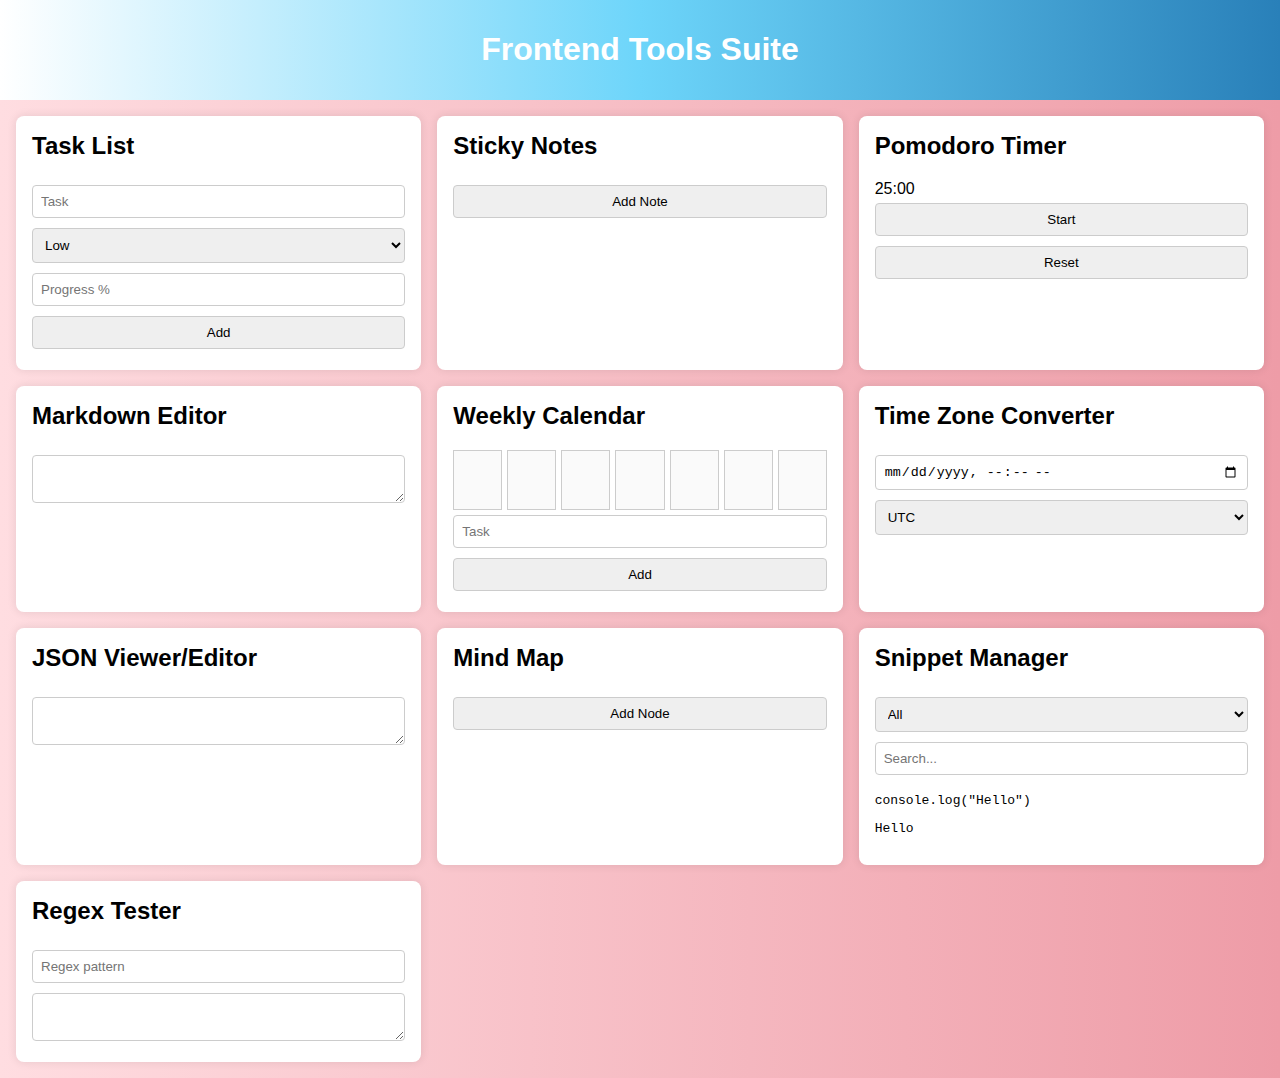
<file: index.html>
<!DOCTYPE html>
<html lang="en">
<head>
  <meta charset="UTF-8" />
  <meta name="viewport" content="width=device-width, initial-scale=1.0" />
  <link rel="icon" href="/images/a-favicon-image-for-a-progress-tracking-_9QxubwUXSjuTiKeGEpFoaw_PfAu4lnPSK6uqwgYtrSrYQ.jpeg" type="image/x-icon">
  <meta name="description" content="All-in-one productivity tools">
  <meta name="keywords" content="productivity, tools, frontend, developer, task list, sticky notes, pomodoro, markdown, calendar, timezone converter, json viewer, mind map, snippet manager, regex tester">
  <title>productivity Tracker</title>
  <link rel="stylesheet" href="index.css">
</head>
<body>
<header>
  <h1>Frontend Tools Suite</h1>
</header>
<main>
  <section id="taskList"  >
    <h2>Task List</h2>
    <input id="taskInput" placeholder="Task" />
    <select id="priority" name="priority" aria-label="priority"><option>Low</option><option>Medium</option><option>High</option></select>
    <input type="number" id="progress" placeholder="Progress %" />
    <button onclick="addTask()">Add</button>
    <div id="tasks"></div>
  </section>

  <section id="stickyNotes"  >
    <h2>Sticky Notes</h2>
    <button onclick="addNote()">Add Note</button>
    <div id="notes"></div>
  </section>

  <section id="pomodoro"  >
    <h2>Pomodoro Timer</h2>
    <div id="timer">25:00</div>
    <button onclick="startTimer()">Start</button>
    <button onclick="resetTimer()">Reset</button>
  </section>

  <section id="markdown"  >
    <h2>Markdown Editor</h2>
    <textarea id="markdownInput" oninput="updatePreview()" aria-label="markdownInput"></textarea>
    <div id="markdownPreview"></div>
    <div id="wordCount"></div>
  </section>

  <section id="calendar"  >
    <h2>Weekly Calendar</h2>
    <div class="calendar" id="calendarGrid"></div>
    <input id="calendarTask" placeholder="Task" />
    <button onclick="addCalendarTask()">Add</button>
  </section>

  <section id="timezone"  >
    <h2>Time Zone Converter</h2>
    <input id="localTime" type="datetime-local"aria-label="localTime"/>
    <select id="zoneSelect" aria-label="zoneSelect">
      <option value="UTC">UTC</option>
      <option value="America/New_York">New York</option>
      <option value="Asia/Kolkata">Kolkata</option>
    </select>
    <div id="zoneResult"></div>
  </section>

  <section id="jsonEditor"  >
    <h2>JSON Viewer/Editor</h2>
    <textarea id="jsonInput" aria-label="jsonInput" oninput="updateJsonView()"></textarea>
    <pre id="jsonView"></pre>
  </section>

  <section id="mindMap"  >
    <h2>Mind Map</h2>
    <div id="mindMapRoot"></div>
    <button onclick="addMindNode()">Add Node</button>
  </section>

  <section id="snippetManager"  >
    <h2>Snippet Manager</h2>
    <select id="languageFilter" onchange="filterSnippets() " aria-label="languageFilter">
      <option value="all">All</option>
      <option value="js">JavaScript</option>
      <option value="html">HTML</option>
    </select>
    <input id="searchSnippet" placeholder="Search..." oninput="filterSnippets()" />
    <div id="snippets"></div>
  </section>

  <section id="regexTester"  >
    <h2>Regex Tester</h2>
    <input id="regexPattern" placeholder="Regex pattern" />
    <textarea id="regexInput" oninput="testRegex()" aria-label="regexInput"></textarea>
    <div id="regexOutput"></div>
  </section>
</main>
<script>
  // Task list
  function addTask() {
    const task = document.getElementById('taskInput').value;
    const priority = document.getElementById('priority').value;
    const progress = document.getElementById('progress').value;
    const container = document.createElement('div');
    container.innerHTML = `${task} [${priority}]
      <div class='progress-bar'><div class='progress-fill' style='width:${progress}%;'>${progress}%</div></div>`;
    document.getElementById('tasks').appendChild(container);
  }

  // Sticky notes
  function addNote() {
    const note = document.createElement('div');
    note.contentEditable = true;
    note.className = 'note';
    note.textContent = 'Edit me';
    document.getElementById('notes').appendChild(note);
  }

  // Pomodoro
  let timer, seconds = 1500;
  function startTimer() {
    clearInterval(timer);
    timer = setInterval(() => {
      if (seconds <= 0) return;
      seconds--;
      const m = String(Math.floor(seconds / 60)).padStart(2, '0');
      const s = String(seconds % 60).padStart(2, '0');
      document.getElementById('timer').textContent = `${m}:${s}`;
    }, 1000);
  }
  function resetTimer() {
    clearInterval(timer);
    seconds = 1500;
    document.getElementById('timer').textContent = '25:00';
  }

  // Markdown
  function updatePreview() {
    const text = document.getElementById('markdownInput').value;
    document.getElementById('markdownPreview').innerHTML = text.replace(/\*\*(.*?)\*\*/g, '<b>$1</b>').replace(/\n/g, '<br>');
    document.getElementById('wordCount').textContent = 'Words: ' + text.trim().split(/\s+/).length;
  }

  // Weekly calendar
  for (let i = 0; i < 7; i++) {
    const day = document.createElement('div');
    day.className = 'day';
    day.ondragover = e => e.preventDefault();
    day.ondrop = e => e.target.appendChild(document.getElementById(e.dataTransfer.getData('text')));
    document.getElementById('calendarGrid').appendChild(day);
  }
  let taskId = 0;
  function addCalendarTask() {
    const task = document.createElement('div');
    task.textContent = document.getElementById('calendarTask').value;
    task.className = 'task';
    task.id = 'task' + taskId++;
    task.draggable = true;
    task.ondragstart = e => e.dataTransfer.setData('text', task.id);
    document.getElementById('calendarGrid').children[0].appendChild(task);
  }

  // Timezone converter
  document.getElementById('zoneSelect').addEventListener('change', convertTime);
  document.getElementById('localTime').addEventListener('input', convertTime);
  function convertTime() {
    const date = new Date(document.getElementById('localTime').value);
    if (!date.getTime()) return;
    const tz = document.getElementById('zoneSelect').value;
    document.getElementById('zoneResult').textContent = date.toLocaleString('en-US', { timeZone: tz });
  }

  // JSON viewer
  function updateJsonView() {
    try {
      const obj = JSON.parse(document.getElementById('jsonInput').value);
      document.getElementById('jsonView').textContent = JSON.stringify(obj, null, 2);
    } catch (e) {
      document.getElementById('jsonView').textContent = 'Invalid JSON';
    }
  }

  // Mind map
  function addMindNode() {
    const node = document.createElement('div');
    node.textContent = 'Node';
    node.contentEditable = true;
    node.style.border = '1px solid black';
    node.style.margin = '5px';
    node.style.padding = '5px';
    document.getElementById('mindMapRoot').appendChild(node);
  }

  // Snippet manager
  const snippetsData = [
    { lang: 'js', text: 'console.log("Hello")' },
    { lang: 'html', text: '<p>Hello</p>' }
  ];
  function filterSnippets() {
    const lang = document.getElementById('languageFilter').value;
    const search = document.getElementById('searchSnippet').value.toLowerCase();
    const filtered = snippetsData.filter(s => (lang === 'all' || s.lang === lang) && s.text.toLowerCase().includes(search));
    document.getElementById('snippets').innerHTML = filtered.map(s => `<pre>${s.text}</pre>`).join('');
  }
  filterSnippets();

  // Regex tester
  function testRegex() {
    const pattern = document.getElementById('regexPattern').value;
    const text = document.getElementById('regexInput').value;
    try {
      const re = new RegExp(pattern, 'g');
      const highlighted = text.replace(re, m => `<span class='match'>${m}</span>`);
      document.getElementById('regexOutput').innerHTML = highlighted;
    } catch (e) {
      document.getElementById('regexOutput').textContent = 'Invalid Regex';
    }
  }
</script>
</body>
</html>
</file>
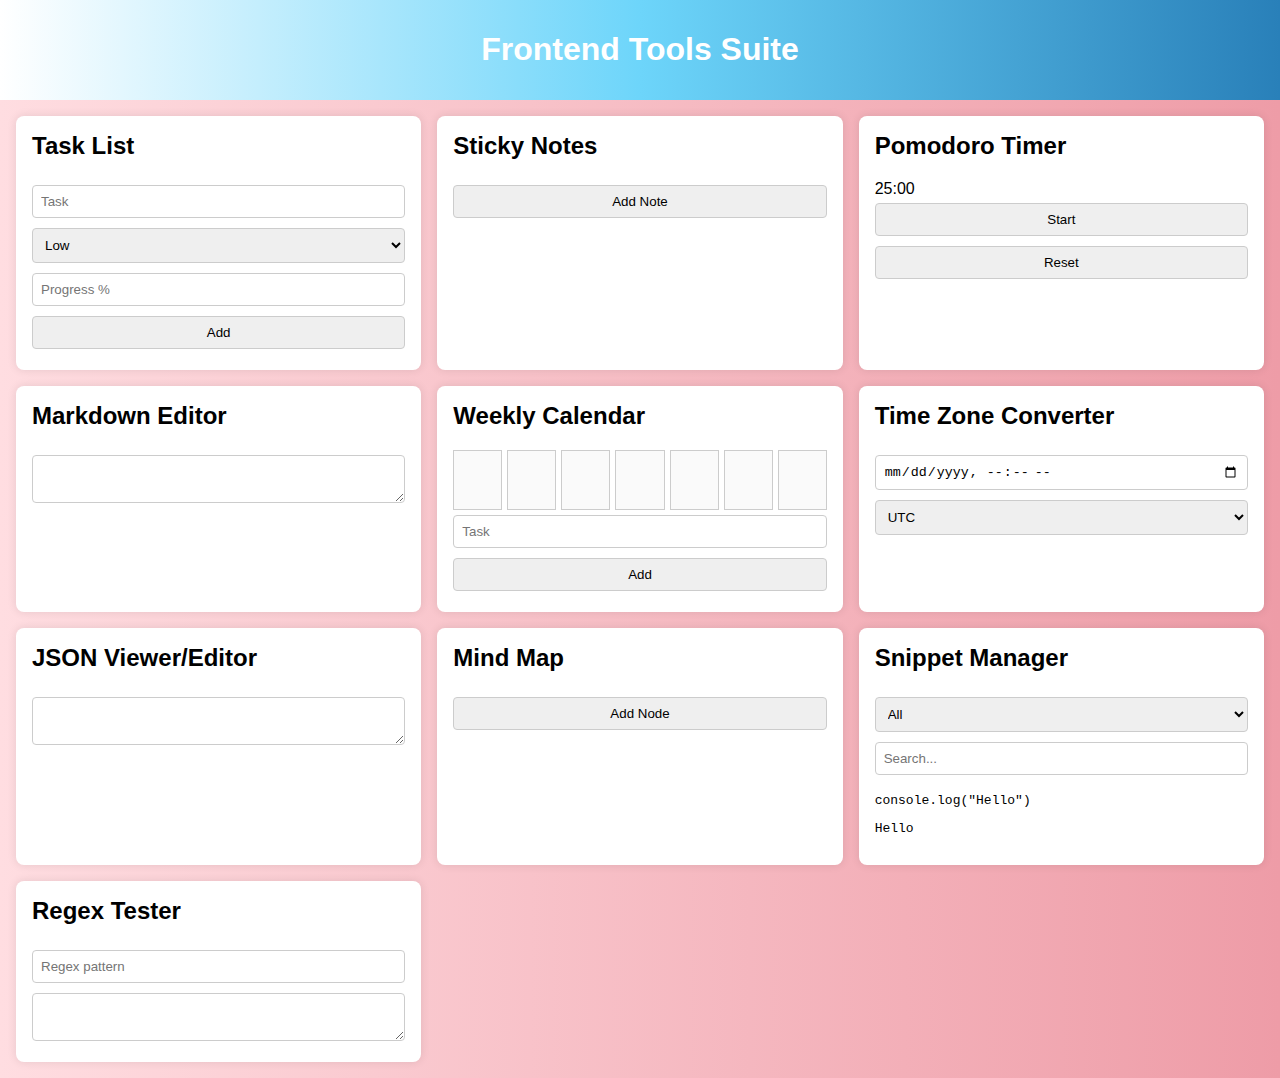
<file: Productivity&DevTools.html>
<!DOCTYPE html>
<html lang="en">
<head>
  <meta charset="UTF-8" />
  <meta name="viewport" content="width=device-width, initial-scale=1.0" />
  <title>Frontend Tools Suite</title>
  <link rel="stylesheet" href="index.css">
</head>
<body>
<header>
  <h1>Frontend Tools Suite</h1>
</header>
<main>
  <section id="taskList"  >
    <h2>Task List</h2>
    <input id="taskInput" placeholder="Task" />
    <select id="priority" name="priority"><option>Low</option><option>Medium</option><option>High</option></select>
    <input type="number" id="progress" placeholder="Progress %" />
    <button onclick="addTask()">Add</button>
    <div id="tasks"></div>
  </section>

  <section id="stickyNotes"  >
    <h2>Sticky Notes</h2>
    <button onclick="addNote()">Add Note</button>
    <div id="notes"></div>
  </section>

  <section id="pomodoro"  >
    <h2>Pomodoro Timer</h2>
    <div id="timer">25:00</div>
    <button onclick="startTimer()">Start</button>
    <button onclick="resetTimer()">Reset</button>
  </section>

  <section id="markdown"  >
    <h2>Markdown Editor</h2>
    <textarea id="markdownInput" oninput="updatePreview()"></textarea>
    <div id="markdownPreview"></div>
    <div id="wordCount"></div>
  </section>

  <section id="calendar"  >
    <h2>Weekly Calendar</h2>
    <div class="calendar" id="calendarGrid"></div>
    <input id="calendarTask" placeholder="Task" />
    <button onclick="addCalendarTask()">Add</button>
  </section>

  <section id="timezone"  >
    <h2>Time Zone Converter</h2>
    <input id="localTime" type="datetime-local" />
    <select id="zoneSelect">
      <option value="UTC">UTC</option>
      <option value="America/New_York">New York</option>
      <option value="Asia/Kolkata">Kolkata</option>
    </select>
    <div id="zoneResult"></div>
  </section>

  <section id="jsonEditor"  >
    <h2>JSON Viewer/Editor</h2>
    <textarea id="jsonInput" oninput="updateJsonView()"></textarea>
    <pre id="jsonView"></pre>
  </section>

  <section id="mindMap"  >
    <h2>Mind Map</h2>
    <div id="mindMapRoot"></div>
    <button onclick="addMindNode()">Add Node</button>
  </section>

  <section id="snippetManager"  >
    <h2>Snippet Manager</h2>
    <select id="languageFilter" onchange="filterSnippets()">
      <option value="all">All</option>
      <option value="js">JavaScript</option>
      <option value="html">HTML</option>
    </select>
    <input id="searchSnippet" placeholder="Search..." oninput="filterSnippets()" />
    <div id="snippets"></div>
  </section>

  <section id="regexTester"  >
    <h2>Regex Tester</h2>
    <input id="regexPattern" placeholder="Regex pattern" />
    <textarea id="regexInput" oninput="testRegex()"></textarea>
    <div id="regexOutput"></div>
  </section>
</main>
<script>
  // Task list
  function addTask() {
    const task = document.getElementById('taskInput').value;
    const priority = document.getElementById('priority').value;
    const progress = document.getElementById('progress').value;
    const container = document.createElement('div');
    container.innerHTML = `${task} [${priority}]
      <div class='progress-bar'><div class='progress-fill' style='width:${progress}%;'>${progress}%</div></div>`;
    document.getElementById('tasks').appendChild(container);
  }

  // Sticky notes
  function addNote() {
    const note = document.createElement('div');
    note.contentEditable = true;
    note.className = 'note';
    note.textContent = 'Edit me';
    document.getElementById('notes').appendChild(note);
  }

  // Pomodoro
  let timer, seconds = 1500;
  function startTimer() {
    clearInterval(timer);
    timer = setInterval(() => {
      if (seconds <= 0) return;
      seconds--;
      const m = String(Math.floor(seconds / 60)).padStart(2, '0');
      const s = String(seconds % 60).padStart(2, '0');
      document.getElementById('timer').textContent = `${m}:${s}`;
    }, 1000);
  }
  function resetTimer() {
    clearInterval(timer);
    seconds = 1500;
    document.getElementById('timer').textContent = '25:00';
  }

  // Markdown
  function updatePreview() {
    const text = document.getElementById('markdownInput').value;
    document.getElementById('markdownPreview').innerHTML = text.replace(/\*\*(.*?)\*\*/g, '<b>$1</b>').replace(/\n/g, '<br>');
    document.getElementById('wordCount').textContent = 'Words: ' + text.trim().split(/\s+/).length;
  }

  // Weekly calendar
  for (let i = 0; i < 7; i++) {
    const day = document.createElement('div');
    day.className = 'day';
    day.ondragover = e => e.preventDefault();
    day.ondrop = e => e.target.appendChild(document.getElementById(e.dataTransfer.getData('text')));
    document.getElementById('calendarGrid').appendChild(day);
  }
  let taskId = 0;
  function addCalendarTask() {
    const task = document.createElement('div');
    task.textContent = document.getElementById('calendarTask').value;
    task.className = 'task';
    task.id = 'task' + taskId++;
    task.draggable = true;
    task.ondragstart = e => e.dataTransfer.setData('text', task.id);
    document.getElementById('calendarGrid').children[0].appendChild(task);
  }

  // Timezone converter
  document.getElementById('zoneSelect').addEventListener('change', convertTime);
  document.getElementById('localTime').addEventListener('input', convertTime);
  function convertTime() {
    const date = new Date(document.getElementById('localTime').value);
    if (!date.getTime()) return;
    const tz = document.getElementById('zoneSelect').value;
    document.getElementById('zoneResult').textContent = date.toLocaleString('en-US', { timeZone: tz });
  }

  // JSON viewer
  function updateJsonView() {
    try {
      const obj = JSON.parse(document.getElementById('jsonInput').value);
      document.getElementById('jsonView').textContent = JSON.stringify(obj, null, 2);
    } catch (e) {
      document.getElementById('jsonView').textContent = 'Invalid JSON';
    }
  }

  // Mind map
  function addMindNode() {
    const node = document.createElement('div');
    node.textContent = 'Node';
    node.contentEditable = true;
    node.style.border = '1px solid black';
    node.style.margin = '5px';
    node.style.padding = '5px';
    document.getElementById('mindMapRoot').appendChild(node);
  }

  // Snippet manager
  const snippetsData = [
    { lang: 'js', text: 'console.log("Hello")' },
    { lang: 'html', text: '<p>Hello</p>' }
  ];
  function filterSnippets() {
    const lang = document.getElementById('languageFilter').value;
    const search = document.getElementById('searchSnippet').value.toLowerCase();
    const filtered = snippetsData.filter(s => (lang === 'all' || s.lang === lang) && s.text.toLowerCase().includes(search));
    document.getElementById('snippets').innerHTML = filtered.map(s => `<pre>${s.text}</pre>`).join('');
  }
  filterSnippets();

  // Regex tester
  function testRegex() {
    const pattern = document.getElementById('regexPattern').value;
    const text = document.getElementById('regexInput').value;
    try {
      const re = new RegExp(pattern, 'g');
      const highlighted = text.replace(re, m => `<span class='match'>${m}</span>`);
      document.getElementById('regexOutput').innerHTML = highlighted;
    } catch (e) {
      document.getElementById('regexOutput').textContent = 'Invalid Regex';
    }
  }
</script>
</body>
</html>
</file>
<file: index.css>
* {
  box-sizing: border-box;
}

body {
  font-family: Arial, sans-serif;
  margin: 0;
  padding: 0;
  background: #f4f4f4;
}

header {
  
  color: #fff;
  padding: 10px;
  text-align: center;
  background: #2980B9;  /* fallback for old browsers */
background: -webkit-linear-gradient(to right, #FFFFFF, #6DD5FA, #2980B9);  /* Chrome 10-25, Safari 5.1-6 */
background: linear-gradient(to right, #FFFFFF, #6DD5FA, #2980B9); /* W3C, IE 10+/ Edge, Firefox 16+, Chrome 26+, Opera 12+, Safari 7+ */

}

main {
  display: grid;
  grid-template-columns: repeat(3, 1fr); /* Always 3 columns */
  gap: 16px;
  padding: 1rem;
  max-width: 100%;
 background: #ee9ca7;  /* fallback for old browsers */
background: -webkit-linear-gradient(to right, #ffdde1, #ee9ca7);  /* Chrome 10-25, Safari 5.1-6 */
background: linear-gradient(to right, #ffdde1, #ee9ca7); /* W3C, IE 10+/ Edge, Firefox 16+, Chrome 26+, Opera 12+, Safari 7+ */


}


section {
  background: #fff;
  padding: 1rem;
  border-radius: 8px;
  box-shadow: 0 0 10px rgba(0, 0, 0, 0.1);
  display: flex;
  flex-direction: column;
}

h2 {
  margin-top: 0;
}

textarea,
input,
select,
button {
  width: 100%;
  margin: 5px 0;
  padding: 8px;
  border-radius: 4px;
  border: 1px solid #ccc;
}

.note {
  background: #ffff88;
  margin: 5px 0;
  padding: 8px;
  border: 1px solid #ccc;
}

.progress-bar {
  height: 20px;
  background: #ddd;
  border-radius: 10px;
  overflow: hidden;
  margin-top: 5px;
}

.progress-fill {
  height: 100%;
  background: green;
  width: 0%;
  text-align: center;
  color: white;
}

.calendar {
  display: grid;
  grid-template-columns: repeat(7, 1fr);
  gap: 5px;
}

.day {
  border: 1px solid #ccc;
  padding: 5px;
  min-height: 60px;
  background: #fafafa;
}

.task {
  background: lightblue;
  margin: 2px 0;
  padding: 2px;
  cursor: move;
}

.match {
  background-color: yellow;
}

@media (max-width: 768px) {
  .calendar {
    grid-template-columns: repeat(3, 1fr);
  }
}

@media (max-width: 480px) {
  .calendar {
    grid-template-columns: repeat(2, 1fr);
  }
}
@media (max-width: 1000px) {
  main {
    grid-template-columns: repeat(2, 1fr);
  }
}

@media (max-width: 600px) {
  main {
    grid-template-columns: 1fr;
  }
}
</file>
